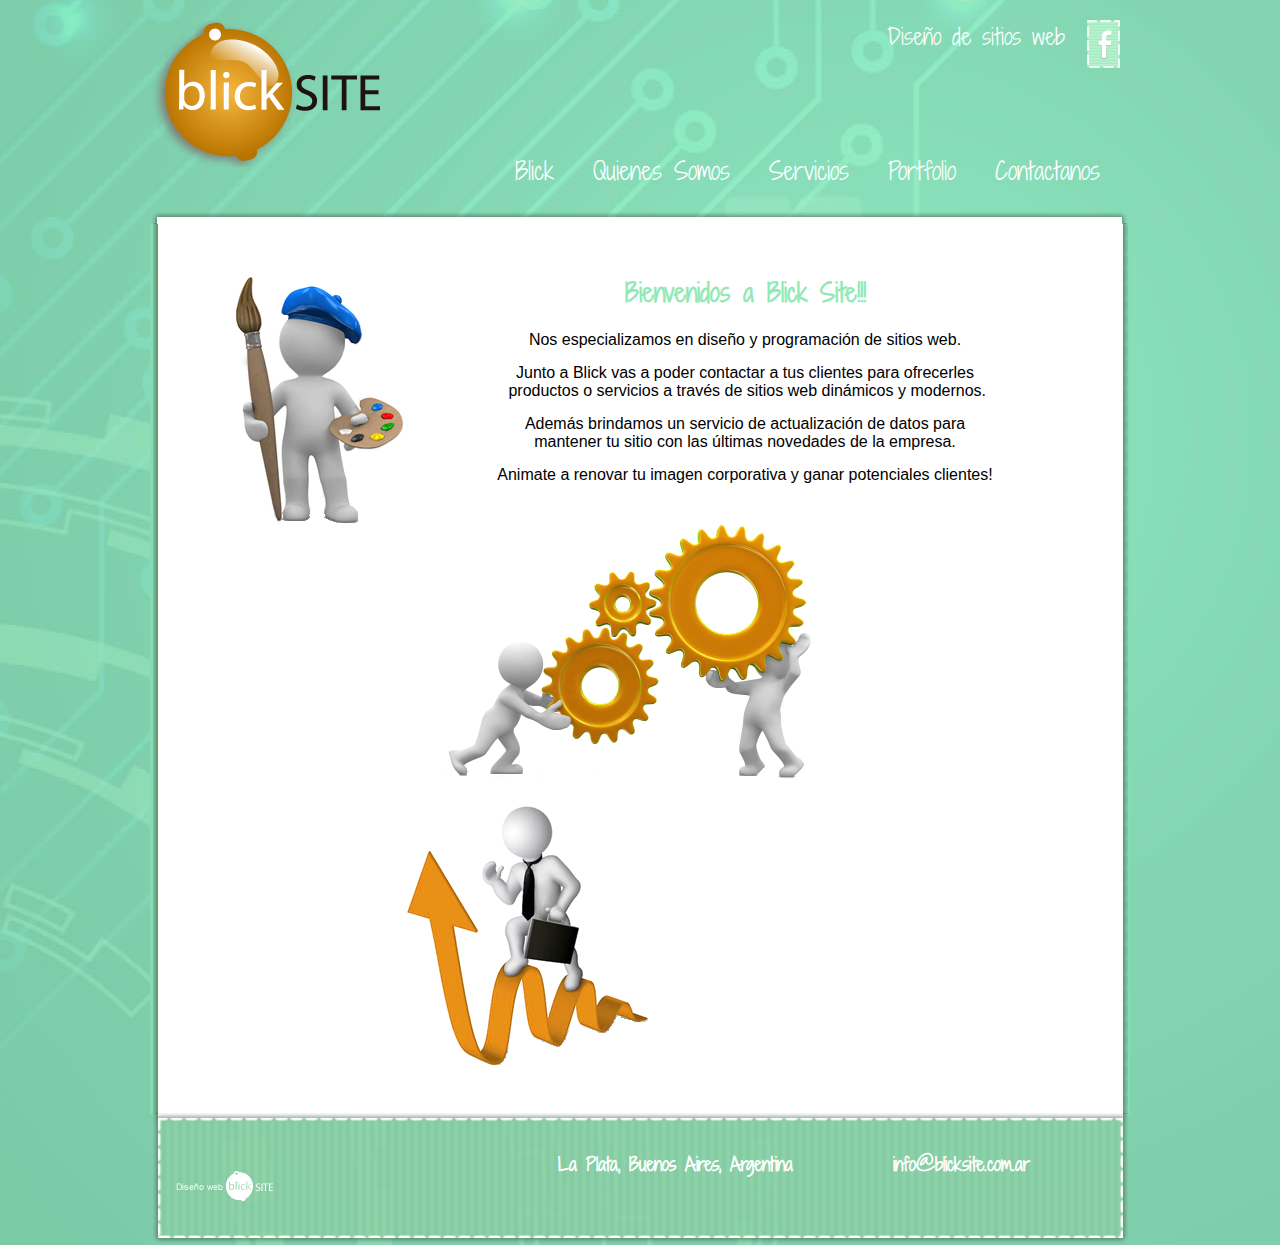
<file: index.html>
﻿<!doctype html>
<html>
<head>
<script>
  (function(i,s,o,g,r,a,m){i['GoogleAnalyticsObject']=r;i[r]=i[r]||function(){
  (i[r].q=i[r].q||[]).push(arguments)},i[r].l=1*new Date();a=s.createElement(o),
  m=s.getElementsByTagName(o)[0];a.async=1;a.src=g;m.parentNode.insertBefore(a,m)
  })(window,document,'script','//www.google-analytics.com/analytics.js','ga');

  ga('create', 'UA-49873560-2', 'blicksite.com.ar');
  ga('send', 'pageview');

</script>
<meta charset="utf-8">
<title>Home - Diseño de sitios web - La Plata, Buenos Aires, Argentina</title>
<meta name="keywords" content="diseño, web, maquetación, programación, desarrollo, blick, site, La Plata, Buenos Aires, páginas, sitios, diseñadores, programadores, rediseño, dinámico">
<meta name="description" content="Nos especializamos en Dise&ntilde;o y Programaci&oacute;n de sitios web.
Nuestros sitios se identifican por ser din&aacute;micos y personalizados, ya que se actualizan permanentemente y se adaptan a las necesidades del cliente.">
<link href='http://fonts.googleapis.com/css?family=Shadows+Into+Light+Two' rel='stylesheet' type='text/css'>
<link rel="shortcut icon" href="imagenes/favicon.ico" type="image/x-icon"/>
<link href="css/estilos.css" rel="stylesheet" type="text/css">
</head>
<body>
	<div class="contenedora">
    	<div class="encabezado"> <a href="index.html"><img src="imagenes/logo.png" alt="blick site" class="logo"></a>
      		 <a href="https://www.facebook.com/pages/Blick-Site/232041186948371?fref=ts" target="_blank">
            	<img src="imagenes/facebook.png" alt="facebook Blick Site" class="facebook">
            </a>
			<div class="slogan">
			  <p>Dise&ntilde;o de sitios web<p>
		  </div>
		  <div class="menu">
       			<ul>
            		<li><a href="index.html">Blick</a></li>
                	<li><a href="quienes somos.html">Quienes Somos</a></li>
                	<li><a href="servicios.html">Servicios</a></li>
                    <li><a href="portfolio.html">Portfolio</a></li>
                	<li><a href="contacto.html">Contactanos</a></li>
   				</ul>
		  </div>
			<div class="bloqueo"></div>
  	  	</div>
      	<div class="contenido">
       		<img src="imagenes/linea_contenido.png" class="linea_contenido">
          <img src="imagenes/pintor.png" alt="diseño web" class="pintor">
<div class="parrafo">
  	  <h1>Bienvenidos a Blick Site!!!</h1>
              	<p>Nos especializamos en dise&ntilde;o y programaci&oacute;n de sitios web. </p>              	  
      <p>Junto a Blick vas a poder  contactar a tus clientes para ofrecerles  productos o servicios a trav&eacute;s de sitios web  din&aacute;micos y modernos.</p>
	  <p>Adem&aacute;s brindamos un servicio de actualizaci&oacute;n de datos para mantener tu sitio con las &uacute;ltimas novedades  de la  empresa.</p>
           	    <p>Animate a  renovar tu imagen corporativa y ganar potenciales clientes!</p>
		  </div>
          <img src="imagenes/ruedas.png" alt="diseño y programación" class="ruedas">
          <img src="imagenes/flecha.png" alt="diseño web" class="flecha">
          <div class="bloqueo"></div>
  	  </div>
  		<div class="pie">
        	<img src="imagenes/blick.png" alt="diseño web" class="blick">
            <ul>
       		  <li><a href="mailto:info@blicksite.com.ar">info@blicksite.com.ar</a></li>
       	 	  <li>La Plata, Buenos Aires, Argentina</li>
        	</ul>
       	  <div class="bloqueo"></div>
   	  </div>
	</div>
</body>
</html>
</file>
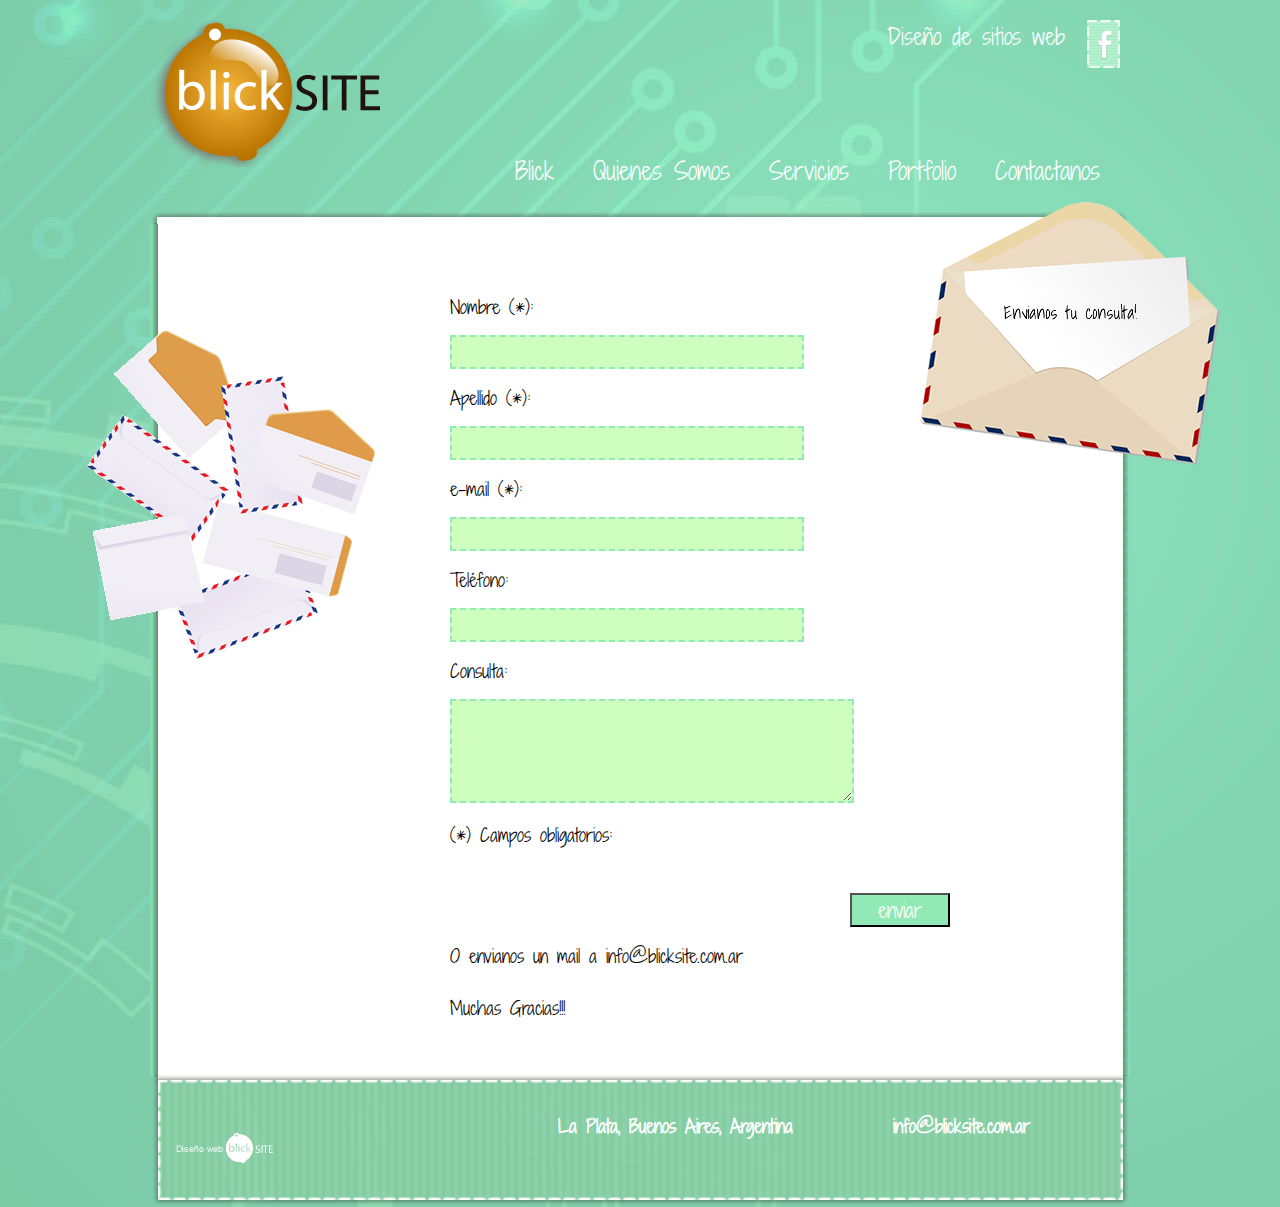
<file: contacto.html>
﻿<!doctype html>
<html>
<head>
<script>
  (function(i,s,o,g,r,a,m){i['GoogleAnalyticsObject']=r;i[r]=i[r]||function(){
  (i[r].q=i[r].q||[]).push(arguments)},i[r].l=1*new Date();a=s.createElement(o),
  m=s.getElementsByTagName(o)[0];a.async=1;a.src=g;m.parentNode.insertBefore(a,m)
  })(window,document,'script','//www.google-analytics.com/analytics.js','ga');

  ga('create', 'UA-49873560-2', 'blicksite.com.ar');
  ga('send', 'pageview');

</script>
<meta charset="utf-8">
<title>Contacto- Diseño de sitios web - La Plata, Buenos Aires, Argentina</title>
<meta name="keywords" content="diseño, web, maquetación, programación, desarrollo, blick, site, La Plata, Buenos Aires, páginas, sitios, diseñadores, programadores, rediseño, dinámico">
<meta name="description" content="Nos especializamos en Dise&ntilde;o y Programaci&oacute;n de sitios web.
Nuestros sitios se identifican por ser din&aacute;micos y personalizados, ya que se actualizan permanentemente y se adaptan a las necesidades del cliente.">
<link href='http://fonts.googleapis.com/css?family=Shadows+Into+Light+Two' rel='stylesheet' type='text/css'>
<link rel="shortcut icon" href="imagenes/favicon.ico" type="image/x-icon"/>
<link href="css/estilos.css" rel="stylesheet" type="text/css">
</head>
<body>
	<div class="contenedora">
    	<div class="encabezado"> 
       		<a href="index.html">
            	<img src="imagenes/logo.png" alt="blick site" class="logo">
            </a>
			<a href="https://www.facebook.com/pages/Blick-Site/232041186948371?fref=ts" target="_blank">
            	<img src="imagenes/facebook.png" alt="facebook Blick Site" class="facebook">
            </a>
			<div class="slogan">
				<p>Dise&ntilde;o de sitios web<p>
  	  	  	</div>
	  	  	<div class="menu">
       			<ul>
            		<li><a href="index.html">Blick</a></li>
                	<li><a href="quienes somos.html">Quienes Somos</a></li>
                	<li><a href="servicios.html">Servicios</a></li>
                    <li><a href="portfolio.html">Portfolio</a></li>
                	<li><a href="contacto.html">Contactanos</a></li>
   				</ul>
  			</div>
			<div class="bloqueo"></div>
		</div>
    	<div class="contenido">
        	<img src="imagenes/linea_contenido.png" class="linea_contenido">
       	  	<img src="imagenes/sobre1.png" alt="sobre" class="sobre_abierto">
       	  	<img src="imagenes/sobres.png" alt="sobres" class="sobres">
			<div class="formulario">
	  			<form name="form1" method="post" action="sendMail.php">
	           		<p>Nombre (*):</p>
	        		<input name="nombre" type="text" class="campo_de_texto" required>
	          		<p>Apellido (*):</p>
	        		<input name="apellido" type="text" class="campo_de_texto" required>
	         		<p>e-mail (*):</p>
	        		<input name="email" type="text" class="campo_de_texto" required>
	          		<p>Tel&eacute;fono:</p>
	        		<input name="tel" type="text" class="campo_de_texto">
	          		<p>Consulta:</p>
	                <textarea name="consulta" class="area_de_texto"></textarea>
	                <br>
	                <p>(*) Campos obligatorios:</p>
	                <input type="submit" class="enviar" value="enviar">
	                <p>O envianos un mail a info@blicksite.com.ar</p>
	                <p>Muchas Gracias!!!</p>
	  			</form>
			</div>
        	<div class="bloqueo"></div>
		</div>
  		<div class="pie">
    		<img src="imagenes/blick.png" alt="diseño web" class="blick">
        	<ul>
        		<li><a href="mailto:info@blicksite.com.ar">info@blicksite.com.ar</a></li>
            	<li>La Plata, Buenos Aires, Argentina</li>
			</ul>
        	<div class="bloqueo"></div>
		</div>
	</div>
</body>
</html>
</file>
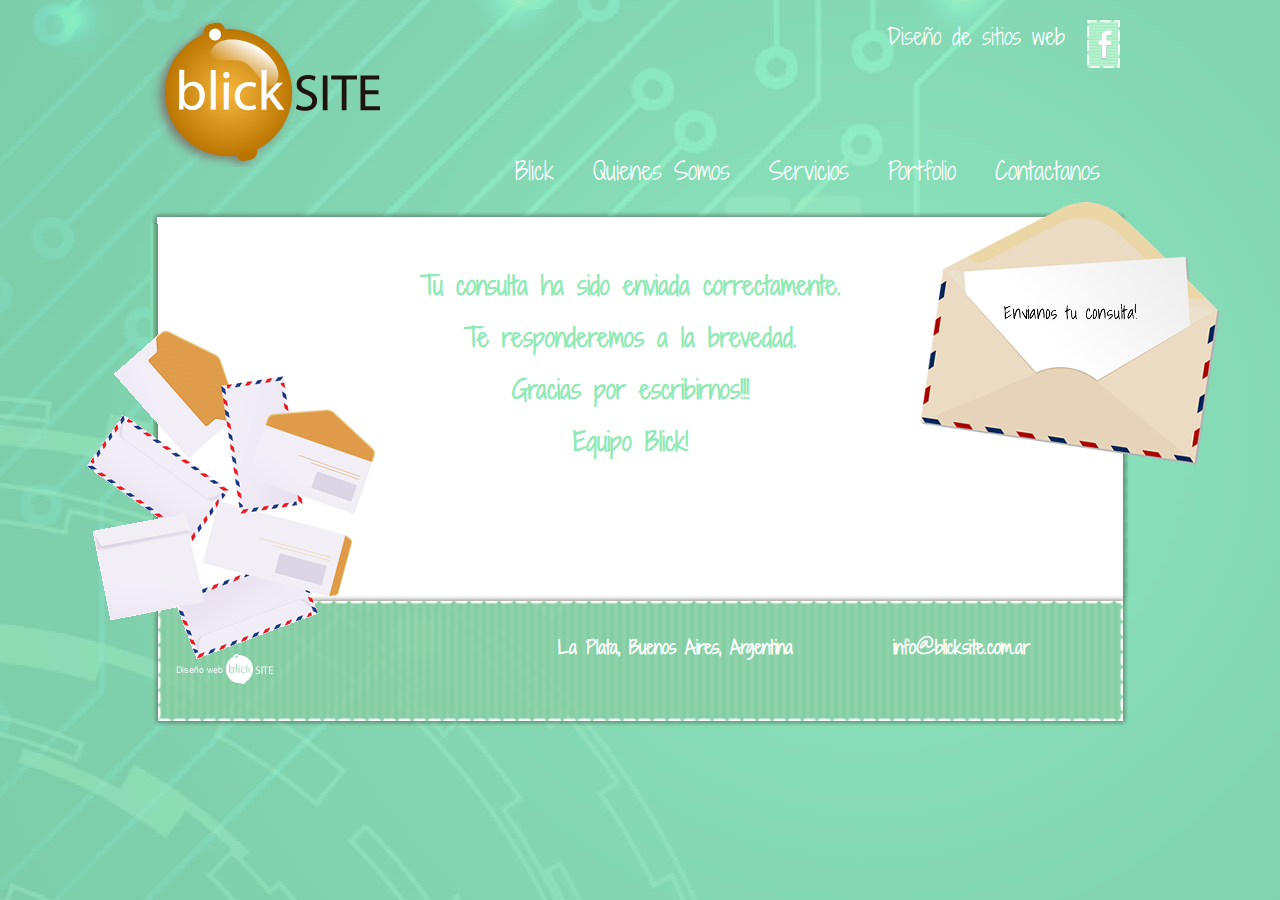
<file: enviado.html>
﻿<!doctype html>
<html>
<head>
<meta charset="utf-8">
<title>Enviado - Diseño de sitios web - La Plata, Buenos Aires, Argentina</title>
<meta name="keywords" content="diseño, web, maquetación, programación, desarrollo, blick, site, La Plata, Buenos Aires, páginas, sitios, diseñadores, programadores, rediseño, dinámico">
<meta name="description" content="Nos especializamos en Dise&ntilde;o y Programaci&oacute;n de sitios web.
Nuestros sitios se identifican por ser din&aacute;micos y personalizados, ya que se actualizan permanentemente y se adaptan a las necesidades del cliente.">
<link href='http://fonts.googleapis.com/css?family=Shadows+Into+Light+Two' rel='stylesheet' type='text/css'>
<link rel="shortcut icon" href="imagenes/favicon.ico" type="image/x-icon"/>
<link href="css/estilos.css" rel="stylesheet" type="text/css">
</head>
<body>
	<div class="contenedora">
    	<div class="encabezado"> 
       	  	<a href="index.html">
            	<img src="imagenes/logo.png" alt="logo" class="logo">
            </a>
      		 <a href="https://www.facebook.com/pages/Blick-Site/232041186948371?fref=ts" target="_blank">
            	<img src="imagenes/facebook.png" alt="facebook Blick Site" class="facebook">
            </a>
			<div class="slogan">
				<p>Diseño de sitios web<p>
	  	  	</div>
	  	  	<div class="menu">
       			<ul>
            		<li><a href="index.html">Blick</a></li>
                	<li><a href="quienes somos.html">Quienes Somos</a></li>
                	<li><a href="servicios.html">Servicios</a></li>
                    <li><a href="portfolio.html">Portfolio</a></li>
                	<li><a href="contacto.html">Contactanos</a></li>
   				</ul>
  			</div>
			<div class="bloqueo"></div>
		</div>
    	<div class="contenido">
        	<img src="imagenes/linea_contenido.png" class="linea_contenido">
       	  	<img src="imagenes/sobre1.png" alt="diseño web" class="sobre_abierto">
       	  	<img src="imagenes/sobres.png" alt="diseño web" class="sobres">
			<div class="enviado">
            <h1>Tu consulta ha sido enviada correctamente.</h1>
            <h1>Te responderemos a la brevedad.</h1>
			<h1>Gracias por escribirnos!!!</h1>
	 		<h1>Equipo Blick!</h1>
		 	</div>
            <div class="bloqueo"></div>
      </div>
  		<div class="pie">
        	<img src="imagenes/blick.png" alt="diseño web" class="blick">
            <ul>
            	<li><a href="mailto:info@blicksite.com.ar">info@blicksite.com.ar</a></li>
                <li>La Plata, Buenos Aires, Argentina</li>
            </ul>
            <div class="bloqueo"></div>
       	</div>
	</div>
</body>
</html>
</file>
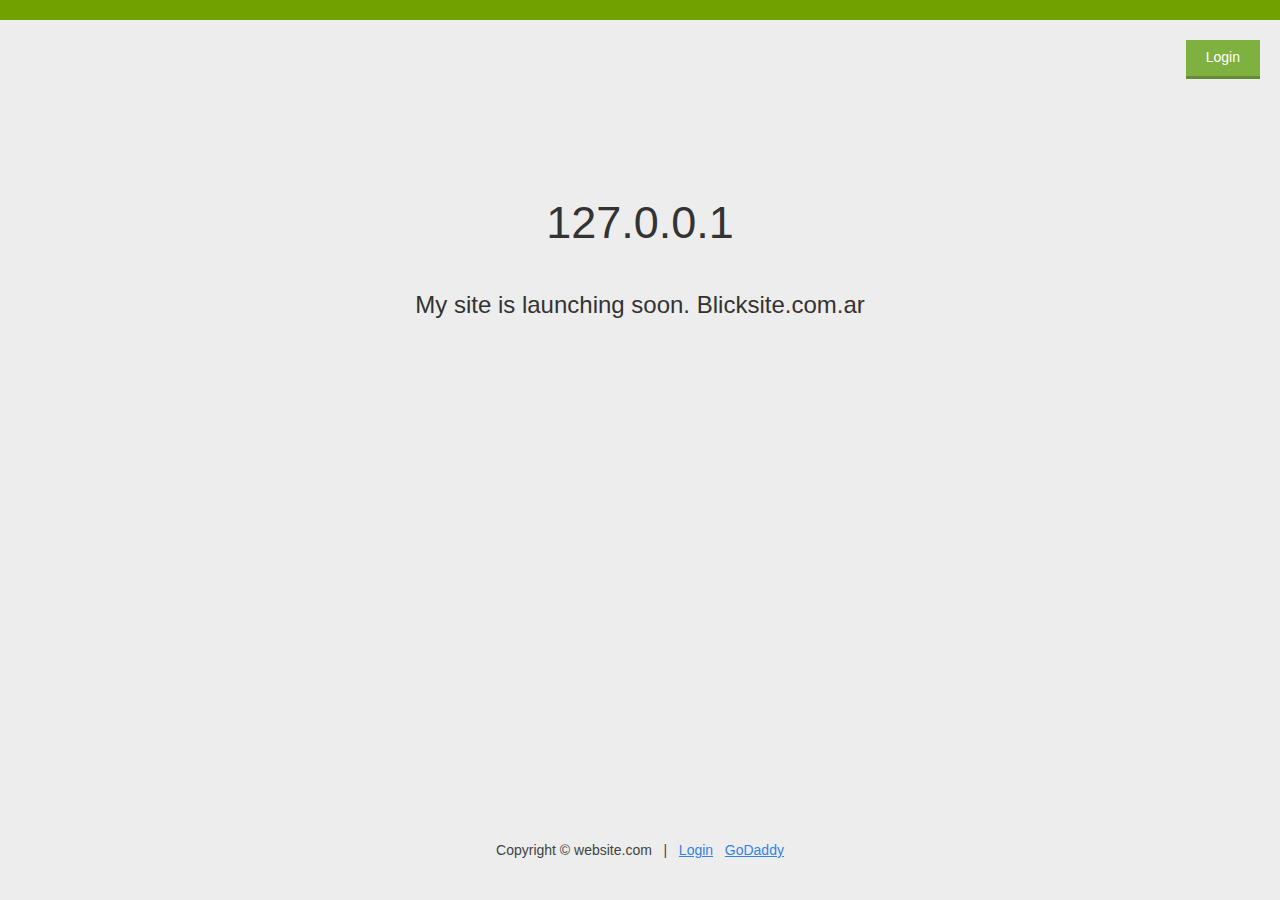
<file: home.html>
<!DOCTYPE html>
<html lang="en">
<head>
  <meta charset="utf-8" />

  <meta http-equiv="X-UA-Compatible" content="IE=edge,chrome=1" />

  <title>Welcome</title>
  <style type='text/css'>
    html,body {
      height: 100%;
    }

    * {
        -moz-box-sizing: border-box;
    }

    body {
      background-color: #ededed;
      color: #424242;
      margin: 0;
      font-family:"Helvetica Neue",Helvetica,Arial,sans-serif;
      font-size:14px;
      line-height:1.428571429;
    }

    h1,h2,h3,h4,h5,h6,.h1,.h2,.h3,.h4,.h5,.h6{font-family:"HelveticaNeue-Light","Helvetica Neue Light","Helvetica Neue",Helvetica,Arial,"Lucida Grande",sans-serif;font-weight:normal;line-height:1.1;color:#333}h1 small,h2 small,h3 small,h4 small,h5 small,h6 small,.h1 small,.h2 small,.h3 small,.h4 small,.h5 small,.h6 small{font-weight:normal;line-height:1}
    h1,.h1{font-size:45px;line-height:48px}
    h2,.h2{font-size:36px;line-height:42px}
    h3,.h3{font-size:28px;line-height:36px}
    h4,.h4{font-size:24px;line-height:25px}
    h5,.h5{font-size:20px;line-height:24px}
    h6,.h6{font-size:18px;line-height:24px}

    a{color:#3282e6;}
    a:hover,a:focus{color:#165db5;text-decoration:underline}

    .text-center{text-align:center}

    .wrap {
      min-height: 100%;
      .display: table;
      .height: 100%;
    }

    .top-bar {
      height: 20px;
      background: #71a100;
      background: url([data-uri]);
      background: -moz-linear-gradient(top,  #71a100 0%, #6fa100 100%);
      background: -webkit-gradient(linear, left top, left bottom, color-stop(0%,#71a100), color-stop(100%,#6fa100));
      background: -webkit-linear-gradient(top,  #71a100 0%,#6fa100 100%);
      background: -o-linear-gradient(top,  #71a100 0%,#6fa100 100%);
      background: -ms-linear-gradient(top,  #71a100 0%,#6fa100 100%);
      background: linear-gradient(to bottom,  #71a100 0%,#6fa100 100%);
      filter: progid:DXImageTransform.Microsoft.gradient( startColorstr='#71a100', endColorstr='#6fa100',GradientType=0 );
    }

    :root .top-bar {
      filter: none \0/IE9;
    }

    .welcome-container {
      width: 500px;
      margin: 0 auto;
      overflow: auto;
      padding-bottom: 60px;
    }

    .coming-soon-wrap {
      margin-top: 90px;
    }

    .frowny-face {
      text-align: center;
      font-size: 130px;
      color: #919191;
      line-height: 1.1;
      margin-top: 90px;
      margin-bottom: 70px;
    }

    .welcome-container h1 {
      margin-bottom: 1em;
    }

    .btn-primary {
        background-color: #7FB141;
        border-color: #648C33;
        color: #FFFFFF;
    }

    input, button, select, textarea {
        font-family: inherit;
        font-size: inherit;
        line-height: inherit;
    }
    button, html input[type="button"], input[type="reset"], input[type="submit"] {
        cursor: pointer;
    }
    button, select {
        text-transform: none;
    }
    button, input {
        line-height: normal;
    }
    button, input, select, textarea {
        font-family: inherit;
        font-size: 100%;
        margin: 0;
    }

    .btn {
        -moz-border-bottom-colors: none;
        -moz-border-left-colors: none;
        -moz-border-right-colors: none;
        -moz-border-top-colors: none;
        border-color: transparent;
        border-image: none;
        border-radius: 0 0 0 0;
        border-style: solid;
        border-width: 0 0 3px;
        cursor: pointer;
        display: inline-block;
        font-size: 14px;
        font-weight: 300;
        line-height: 1.42857;
        margin-bottom: 0;
        padding: 8px 20px;
        text-align: center;
        vertical-align: middle;
        white-space: nowrap;
        text-decoration: none;
    }

    .btn-primary {
        background-color: #7FB141;
        border-color: #648C33;
        color: #FFFFFF;
    }


    .btn-primary:hover,
    .btn-primary:focus,
    .btn-primary:active,
    .btn-primary.active {
        background-color: #729E3A;
        border-color: #496626;
        color: #fff;
    }

    .btn:hover,
    .btn:focus {
        text-decoration: none;
    }

    .login-container {
      text-align: right;
      margin: 20px;
    }

    .footer {
      position: relative;
      margin-top: -60px; /* negative value of footer height */
      height: 60px;
      clear:both;
      text-align: center;
      font-size: 14px;
    }
  </style>
</head>

<body>
  <div class="wrap">
    <div class="top-bar"></div>

    <div class="login-container">
      <a href="#" onclick='redirectToLogin();' class="btn btn-primary">Login</a>
    </div>

    <div class="welcome-container text-center coming-soon-wrap">

      <h1>
        <span id='hostname'></span>
      </h1>
      <h4>
        My site is launching soon. Blicksite.com.ar
      </h4>
    </div>
  </div>

  <div class="footer">
    Copyright &copy; website.com&nbsp;&nbsp; | &nbsp;&nbsp;<a href="#" onclick='redirectToLogin();'>Login</a>&nbsp;&nbsp; <a href="http://www.godaddy.com">GoDaddy</a>
  </div>

  <script type='text/javascript'>
    document.getElementById( 'hostname' ).innerText = window.location.hostname;

    redirectToLogin = function() {
      window.location.href = "https://" + window.location.hostname + ":2083";
    }

  </script>


</body>
</html>
</file>
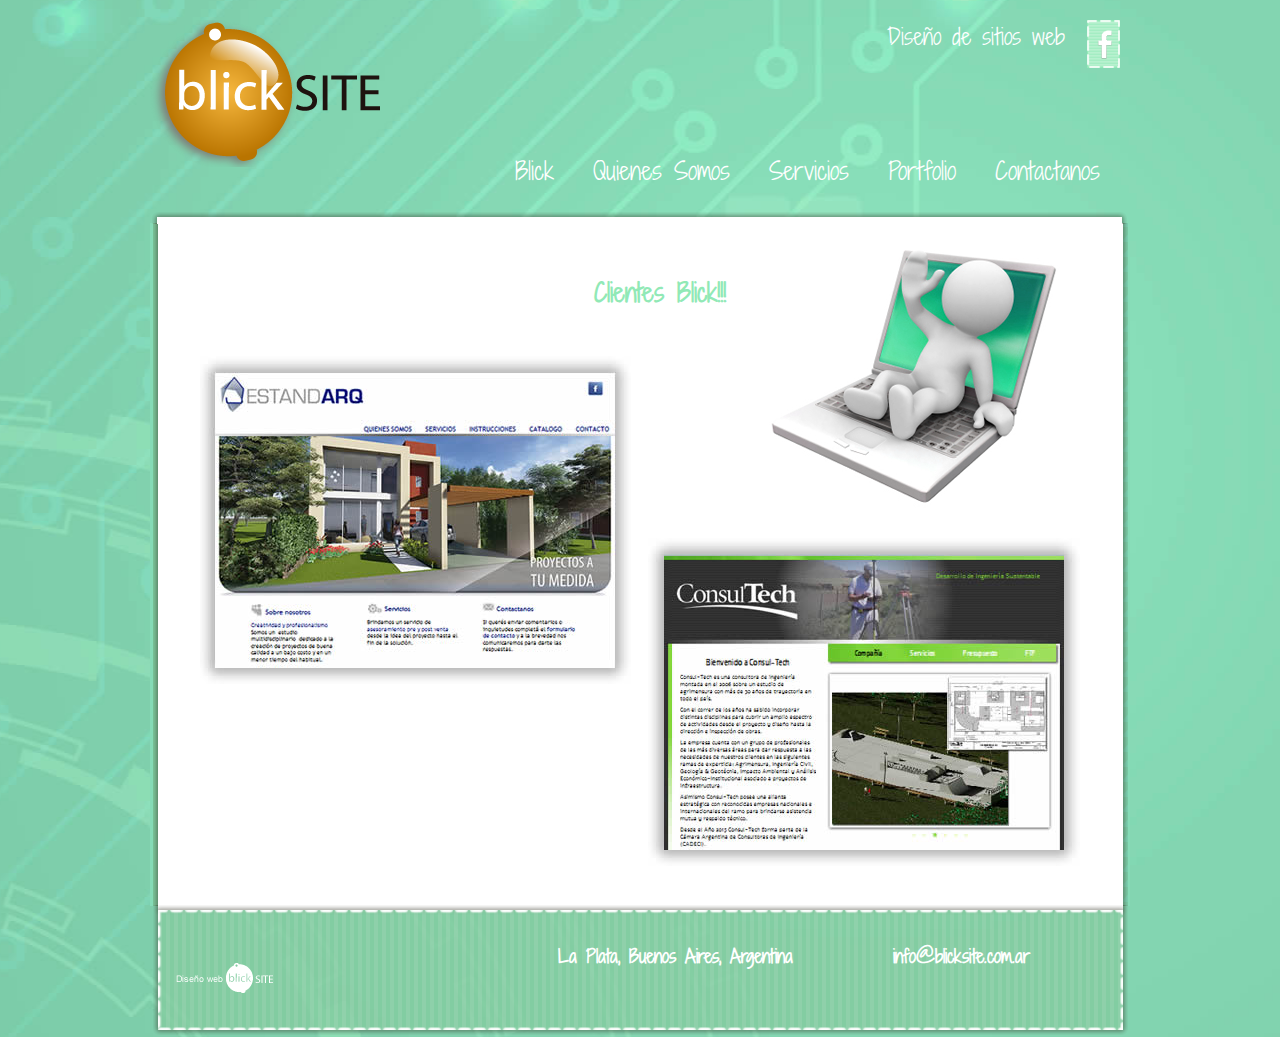
<file: portfolio.html>
﻿<!doctype html>
<html>
<head>
<script>
  (function(i,s,o,g,r,a,m){i['GoogleAnalyticsObject']=r;i[r]=i[r]||function(){
  (i[r].q=i[r].q||[]).push(arguments)},i[r].l=1*new Date();a=s.createElement(o),
  m=s.getElementsByTagName(o)[0];a.async=1;a.src=g;m.parentNode.insertBefore(a,m)
  })(window,document,'script','//www.google-analytics.com/analytics.js','ga');

  ga('create', 'UA-49873560-2', 'blicksite.com.ar');
  ga('send', 'pageview');

</script>
<meta charset="utf-8">
<title>Portfolio - Blick Site - Diseño de sitios web - La Plata, Buenos Aires, Argentina</title>
<meta name="keywords" content="diseño, web, maquetación, programación, desarrollo, blick, site, La Plata, Buenos Aires, páginas, sitios, diseñadores, programadores, rediseño, dinámico">
<meta name="description" content="Nos especializamos en Dise&ntilde;o y Programaci&oacute;n de sitios web.
Nuestros sitios se identifican por ser din&aacute;micos y personalizados, ya que se actualizan permanentemente y se adaptan a las necesidades del cliente.">
<link href='http://fonts.googleapis.com/css?family=Shadows+Into+Light+Two' rel='stylesheet' type='text/css'>
<link rel="shortcut icon" href="imagenes/favicon.ico" type="image/x-icon"/>
<link href="css/estilos.css" rel="stylesheet" type="text/css">
</head>
<body>
	<div class="contenedora">
		<div class="encabezado"> <a href="index.html"><img src="imagenes/logo.png" alt="blick site" class="logo"></a>
      		<a href="https://www.facebook.com/pages/Blick-Site/232041186948371?fref=ts" target="_blank">
            	<img src="imagenes/facebook.png" alt="facebook Blick Site" class="facebook">
            </a>
			<div class="slogan">
				<p>Dise&ntilde;o de sitios web<p>
		  	</div>
			<div class="menu">
        		<ul>
            		<li><a href="index.html">Blick</a></li>
                	<li><a href="quienes somos.html">Quienes Somos</a></li>
                	<li><a href="servicios.html">Servicios</a></li>
                    <li><a href="portfolio.html">Portfolio</a></li>
                	<li><a href="contacto.html">Contactanos</a></li>
   				</ul>
			</div>
			<div class="bloqueo"></div>
  	  	</div>
      	<div class="contenido">
       		<img src="imagenes/linea_contenido.png" class="linea_contenido">
            <div class="portfoliotexto">
            	<h1>Clientes Blick!!!</h1>
            </div>
			<div class="portfolio">
       			<a class="estandarq" href="http://www.estandarq.com.ar" target="_blank"></a>
                <img src="imagenes/compu.png" alt="diseño web" class="computadora"> 
                <a class="consultech" href="http://www.consul-tech.com.ar" target="_blank"></a>
      		</div>
   		    <div class="bloqueo"></div>
		</div>
  		<div class="pie">
        	<img src="imagenes/blick.png" alt="diseño web" class="blick">
        	<ul>
       			<li><a href="mailto:info@blicksite.com.ar">info@blicksite.com.ar</a></li>
       	 	  	<li>La Plata, Buenos Aires, Argentina</li>
       	  	</ul>
       		<div class="bloqueo"></div>
		</div>
	</div>
</body>
</html>
</file>
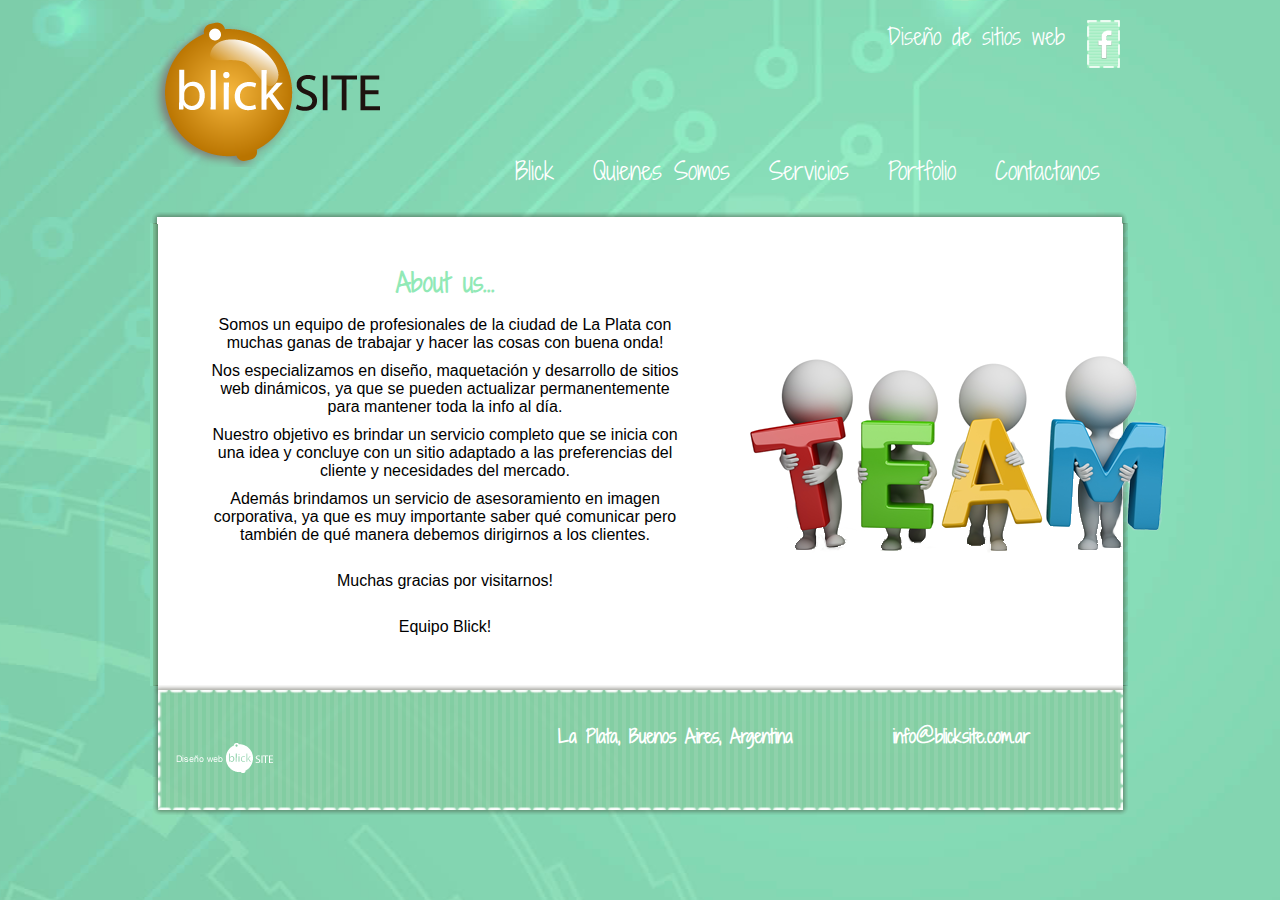
<file: quienes somos.html>
﻿<!doctype html>
<html>
<head>
<script>
  (function(i,s,o,g,r,a,m){i['GoogleAnalyticsObject']=r;i[r]=i[r]||function(){
  (i[r].q=i[r].q||[]).push(arguments)},i[r].l=1*new Date();a=s.createElement(o),
  m=s.getElementsByTagName(o)[0];a.async=1;a.src=g;m.parentNode.insertBefore(a,m)
  })(window,document,'script','//www.google-analytics.com/analytics.js','ga');

  ga('create', 'UA-49873560-2', 'blicksite.com.ar');
  ga('send', 'pageview');

</script>
<meta charset="utf-8">
<title>Quienes Somos - Blick Site - Diseño de sitios web - La Plata, Buenos Aires, Argentina</title>
<meta name="keywords" content="diseño, web, maquetación, programación, desarrollo, blick, site, La Plata, Buenos Aires, páginas, sitios, diseñadores, programadores, rediseño, dinámico">
<meta name="description" content="Nos especializamos en Dise&ntilde;o y Programaci&oacute;n de sitios web.
Nuestros sitios se identifican por ser din&aacute;micos y personalizados, ya que se actualizan permanentemente y se adaptan a las necesidades del cliente.">
<link href='http://fonts.googleapis.com/css?family=Shadows+Into+Light+Two' rel='stylesheet' type='text/css'>
<link rel="shortcut icon" href="imagenes/favicon.ico" type="image/x-icon"/>
<link href="css/estilos.css" rel="stylesheet" type="text/css">
</head>
<body>
	<div class="contenedora">
		<div class="encabezado"> <a href="index.html"><img src="imagenes/logo.png" alt="blick site" class="logo"></a>
      		<a href="https://www.facebook.com/pages/Blick-Site/232041186948371?fref=ts" target="_blank">
            	<img src="imagenes/facebook.png" alt="facebook Blick Site" class="facebook">
            </a>
			<div class="slogan">
				<p>Dise&ntilde;o de sitios web<p>
		  	</div>
			<div class="menu">
        		<ul>
            		<li><a href="index.html">Blick</a></li>
                	<li><a href="quienes somos.html">Quienes Somos</a></li>
                	<li><a href="servicios.html">Servicios</a></li>
                    <li><a href="portfolio.html">Portfolio</a></li>
                	<li><a href="contacto.html">Contactanos</a></li>
   				</ul>
			</div>
			<div class="bloqueo"></div>
  	  	</div>
      	<div class="contenido">
       		<img src="imagenes/linea_contenido.png" class="linea_contenido">
            <div class="aboutus">
          		<h1>About us...</h1>
          		<p>Somos un equipo de profesionales de la ciudad de La Plata con muchas ganas de trabajar y hacer las cosas con buena onda!</p>
          		<p>Nos especializamos en dise&ntilde;o, maquetaci&oacute;n y desarrollo de sitios web din&aacute;micos, ya que se pueden actualizar permanentemente para mantener toda la info al d&iacute;a.</p>
       		  <p>Nuestro objetivo es brindar un servicio completo que se inicia con una idea y concluye con un sitio adaptado a las preferencias del cliente y necesidades del mercado.</p> 
          		<p>Adem&aacute;s brindamos un servicio de asesoramiento en imagen corporativa, ya que es muy importante saber qu&eacute; comunicar pero tambi&eacute;n de qu&eacute; manera debemos dirigirnos a los clientes.</p><br>

       		  <p>Muchas gracias por visitarnos!</p><br>

       		  <p>Equipo Blick! </p>
			</div>
            <img src="imagenes/team.png" alt="diseño web" class="team">
       	  	<div class="bloqueo"></div>
		</div>
  		<div class="pie">
        	<img src="imagenes/blick.png" alt="diseño web" class="blick">
        	<ul>
       			<li><a href="mailto:info@blicksite.com.ar">info@blicksite.com.ar</a></li>
       	 	  	<li>La Plata, Buenos Aires, Argentina</li>
       	  	</ul>
       		<div class="bloqueo"></div>
		</div>
	</div>
</body>
</html>
</file>
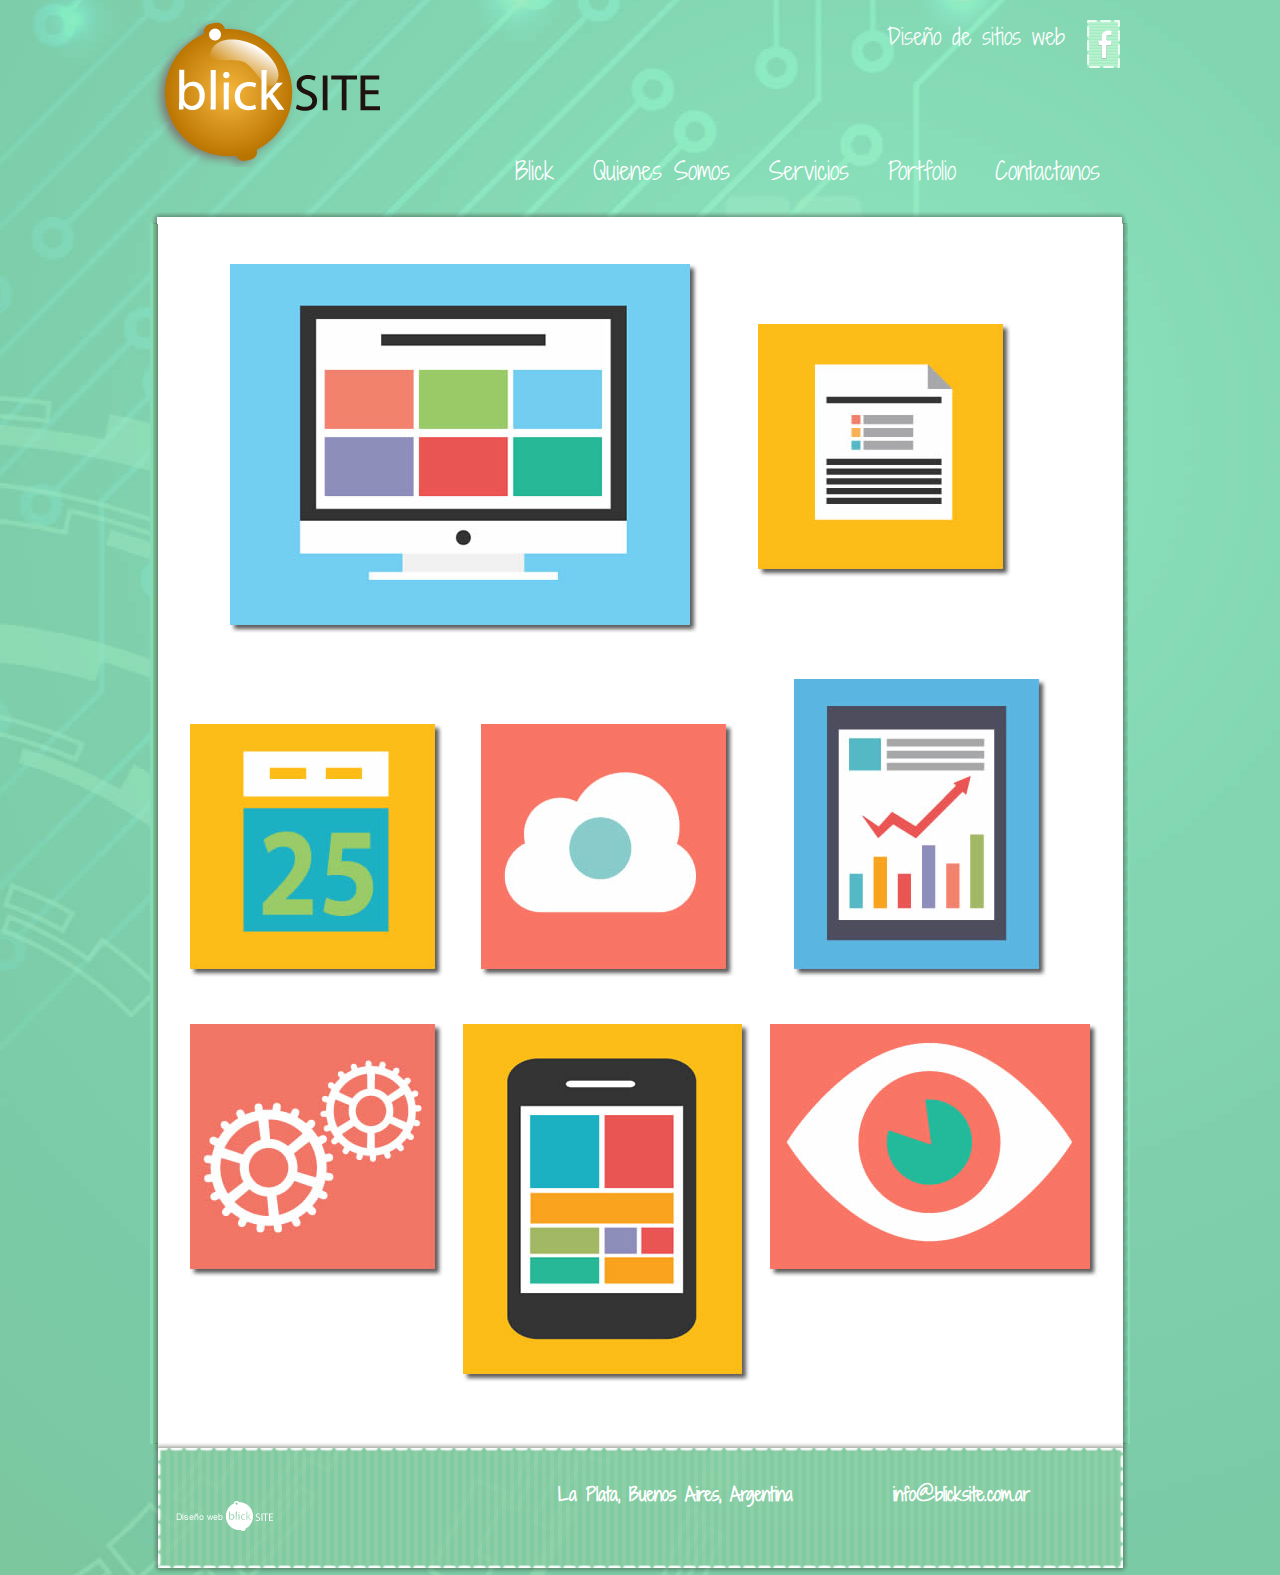
<file: servicios.html>
﻿<!doctype html>
<html>
<head>
<script>
  (function(i,s,o,g,r,a,m){i['GoogleAnalyticsObject']=r;i[r]=i[r]||function(){
  (i[r].q=i[r].q||[]).push(arguments)},i[r].l=1*new Date();a=s.createElement(o),
  m=s.getElementsByTagName(o)[0];a.async=1;a.src=g;m.parentNode.insertBefore(a,m)
  })(window,document,'script','//www.google-analytics.com/analytics.js','ga');

  ga('create', 'UA-49873560-2', 'blicksite.com.ar');
  ga('send', 'pageview');

</script>
<meta charset="utf-8">
<title>Servicios - Diseño de sitios web - La Plata, Buenos Aires, Argentina</title>
<meta name="keywords" content="diseño, web, maquetación, programación, desarrollo, blick, site, La Plata, Buenos Aires, páginas, sitios, diseñadores, programadores, rediseño, dinámico">
<meta name="description" content="Nos especializamos en Dise&ntilde;o y Programaci&oacute;n de sitios web.
Nuestros sitios se identifican por ser din&aacute;micos y personalizados, ya que se actualizan permanentemente y se adaptan a las necesidades del cliente.">
<link href='http://fonts.googleapis.com/css?family=Shadows+Into+Light+Two' rel='stylesheet' type='text/css'>
<link rel="shortcut icon" href="imagenes/favicon.ico" type="image/x-icon"/>
<link href="css/estilos.css" rel="stylesheet" type="text/css">
</head>
<body>
	<div class="contenedora">
    	<div class="encabezado"> <a href="index.html"><img src="imagenes/logo.png" alt="blick site" class="logo"></a>
            <a href="https://www.facebook.com/pages/Blick-Site/232041186948371?fref=ts" target="_blank">
            	<img src="imagenes/facebook.png" alt="facebook Blick Site" class="facebook">
            </a>
			<div class="slogan">
			  <p>Dise&ntilde;o de sitios web<p>
		  </div>
		  <div class="menu">
       			<ul>
            		<li><a href="index.html">Blick</a></li>
                	<li><a href="quienes somos.html">Quienes Somos</a></li>
                	<li><a href="servicios.html">Servicios</a></li>
                    <li><a href="portfolio.html">Portfolio</a></li>
                	<li><a href="contacto.html">Contactanos</a></li>
   				</ul>
  			</div>
			<div class="bloqueo"></div>
  	  	</div>
      	<div class="contenido">
        		<img src="imagenes/linea_contenido.png" class="linea_contenido">
          		<div class="servicios">
          		<a class="websites"></a>
               	<a class="dominios"></a>
           	</div>
          	<div class="servicios2">
             	<a class="analitycs"></a>
                <a class="hosting"></a>
                <a class="posicionamiento"></a>
            </div>
          	<div class="servicios2">
                <a class="mantenimiento"></a>
                <a class="tecnologia"></a>
                <a class="rrpp"></a>
          </div>
		  <div class="bloqueo"></div>
  	  </div>
  		<div class="pie">
        	<img src="imagenes/blick.png" alt="diseño web" class="blick">
        	<ul>
       		  <li><a href="mailto:info@blicksite.com.ar">info@blicksite.com.ar</a></li>
       	 	  <li>La Plata, Buenos Aires, Argentina</li>
       	  </ul>
       	  <div class="bloqueo"></div>
       	</div>
	</div>
</body>
</html>
</file>
<file: css/estilos.css>
@charset "utf-8";
/* CSS Document */

* {
	margin: 0px;
	padding: 0px;
}

body {
	background-color: #91E9B6;
	background-image: url(../imagenes/fondo.jpg);
	background-repeat: no-repeat;
	background-attachment: fixed;
	background-position: center center;
}

.contenedora {
	width: 980px;
	margin-right: auto;
	margin-left: auto;
}

.encabezado {
	width: 980px;
	margin-top: 20px;
	margin-bottom: 20px;
}

.logo {
	float: left;
	border-top-style: none;
	border-right-style: none;
	border-bottom-style: none;
	border-left-style: none;
}

.facebook {
	float: right;
	margin-right: 10px;
	border-top-style: none;
	border-right-style: none;
	border-bottom-style: none;
	border-left-style: none;
}

.slogan {
	width: 180px;
	float: right;
	margin-right: 20px;
	border-top-style: none;
	border-right-style: none;
	border-bottom-style: none;
	border-left-style: none;
}

p {
	font-family: "Trebuchet MS", Arial, Helvetica, sans-serif;
	font-size: 15px;
	padding-bottom: 10px;
	color: #000;
}

.slogan p {
	font-family: "shadows Into Light Two";
	font-size: 22px;
	color: #FFF;
}

.menu {
	width: 650px;
	float: right;
	background-repeat: no-repeat;
	margin-top: 80px;
	padding-bottom: 15px;
}

.menu ul li {
	font-family: 'Shadows Into Light Two', "cursive;";
	font-size: 24px;
	list-style-type: none;
	display: inline;
	color: #FFF;
	margin-left: 35px;
	
}
.menu ul li a {
	color: #FFF;
	text-decoration: none;
	-webkit-transition: 0.5s;
    -moz-transition: 0.5s;
    -o-transition: 0.5s;
    -ms-transition: 0.5s;
    transition: 0.5s;

}
.menu ul li a:hover {
	font-weight: bold;
	color: #FFFFFF;
	text-shadow: -1px 1px 5px #fff, 1px -1px 5px #fff;
	
}

.linea {
	float: left;
}

.bloqueo {
	clear: both;
}

.contenido {
	background-color: #85DBB6;
	padding-bottom: 40px;
	background-image: url(../imagenes/fondo_contenido.png);
	background-repeat: repeat-y;
	background-position: center;
}

.slider {
	margin-right: auto;
	margin-left: auto;
	width: 1200px;
}

.pie {
	background-image: url(../imagenes/fondo_pie.png);
	height: 95px;
	text-align: center;
	background-repeat: no-repeat;
	padding-top: 40px;
	background-position: center;
	margin-top: -4px;
}

.pie ul li {
	font-family: 'Shadows Into Light Two', "cursive;";
	font-size: 18px;
	list-style-type: none;
	display: inline;
	color: #FFF;
	font-weight: bold;
	float: right;
	margin-right: 100px;
}

.pie ul li a {
	color: #FFF;
	text-decoration: none;
}

.blick {
	float: left;
	margin-left: 25px;
	margin-top: 20px;
}

h1 {
	font-size: 25px;
	color: #91E9B6;
	padding-bottom: 15px;
	font-family: "shadows Into Light Two";
	text-align: center;
}

.parrafo {
	width: 500px;
	font-family: "Trebuchet MS", Arial, Helvetica, sans-serif;
	font-size: 15px;
	color: #000;
	padding: 10px;
	margin-top: 40px;
	text-align: center;
	float: left;
	margin-left: 80px;
}

.parrafo p {
	font-size: 16px;
	color: #000;
	padding-bottom: 10px;
	padding-top: 5px;
}

.lamparita {
	float: left;
	margin-top: 80px;
	margin-left: 90px;
}

.lamparita a.ideas {
	background-image: url(../imagenes/ideas.png);
	height: 155px;
	width: 155px;
	background-repeat: no-repeat;
	float: left;
	position: relative;
	right: 160px;
	top: -28px;
}

.lamparita a.ideas:hover {
	background-image: url(../imagenes/ideas2.png);
	background-repeat: no-repeat;
}

.formulario {
	width: 500px;
	font-family: "Trebuchet MS", Arial, Helvetica, sans-serif;
	font-size: 15px;
	color: #000;
	float: left;
	margin-left: 300px;
	margin-top: -279px;
}

.formulario p {
	font-family: "shadows Into Light Two";
	font-size: 18px;
	margin-bottom: 5px;
	margin-top: 15px;
}

.campo_de_texto {
	width: 350px;
	height: 30px;
	border: 2px dashed #91E9B6;
	background-color: #CFFFBF;
	background-repeat: repeat;
	font-family: "shadows Into Light Two";
	font-size: 16px;
	color: #000;
}

.area_de_texto {
	height: 100px;
	width: 400px;
	border: 2px dashed #91E9B6;
	background-color: #CFFFBF;
	background-repeat: repeat;
	font-family: "shadows Into Light Two";
	font-size: 16px;
	color: #000;
}

.sitios a.consultech {
	background-image: url(../imagenes/consultech1.jpg);
	height: 150px;
	width: 225px;
	float: left;
}

.enviar {
	font-family: "shadows Into Light Two";
	color: #FFF;
	background-color: #91E9B6;
	font-size: 20px;
	margin-top: 30px;
	margin-left: 400px;
	width: 100px;
}

.linea_contenido {
	float: left;
	margin-top: -20px;
	margin-left: 2px;
}

.servicios {
	width: 920px;
	height: 380px;
	float: left;
	margin-top: 40px;
	margin-left: 40px;
}

.servicios  a.websites{
	background-image: url(../imagenes/websites.jpg);
	background-repeat: no-repeat;
	float: left;
	height: 369px;
	width: 468px;
	margin-left: 40px;
}

.servicios a.websites:hover {
	background-image: url(../imagenes/websites2.jpg);
	background-repeat: no-repeat;
}

.servicios a.dominios {
	background-image: url(../imagenes/dominios.jpg);
	background-repeat: no-repeat;
	float: left;
	height: 253px;
	width: 253px;
	margin-top: 60px;
	margin-left: 60px;
}

.servicios a.dominios:hover {
	background-image: url(../imagenes/dominios2.jpg);
	background-repeat: no-repeat;
}

.servicios2 {
	width: 940px;
	height: 380px;
	float: left;
	margin-left: 20px;
}

.servicios2 a.analitycs {
	background-image: url(../imagenes/analitycs.jpg);
	background-repeat: no-repeat;
	float: left;
	width: 253px;
	height: 253px;
	margin-left: 20px;
	margin-top: 80px;
}

.servicios2 a.analitycs:hover {
	background-image: url(../imagenes/analitycs2.jpg);
	background-repeat: no-repeat;
}

.servicios2 a.hosting {
	background-image: url(../imagenes/hosting.jpg);
	background-repeat: no-repeat;
	float: left;
	width: 253px;
	height: 253px;
	margin-left: 38px;
	margin-top: 80px;
}

.servicios2 a.hosting:hover {
	background-image: url(../imagenes/hosting2.jpg);
	background-repeat: no-repeat;
}

.servicios2 a.posicionamiento {
	background-image: url(../imagenes/posicionamiento.jpg);
	background-repeat: no-repeat;
	float: left;
	width: 253px;
	height: 298px;
	margin-left: 60px;
	margin-top: 35px;
}

.servicios2 a.posicionamiento:hover {
	background-image: url(../imagenes/posicionamiento2.jpg);
	background-repeat: no-repeat;
}

.servicios2 a.mantenimiento {
	background-image: url(../imagenes/mantenimiento.jpg);
	background-repeat: no-repeat;
	float: left;
	height: 253px;
	width: 253px;
	margin-left: 20px;
}

.servicios2 a.mantenimiento:hover {
	background-image: url(../imagenes/mantenimiento2.jpg);
	background-repeat: no-repeat;
}

.servicios2 a.tecnologia {
	background-image: url(../imagenes/tecnologia.jpg);
	background-repeat: no-repeat;
	float: left;
	height: 358px;
	width: 287px;
	margin-left: 20px;
}

.servicios2 a.tecnologia:hover {
	background-image: url(../imagenes/tecnologia2.jpg);
	background-repeat: no-repeat;
}

.servicios2 a.rrpp {
	background-image: url(../imagenes/rrpp.jpg);
	background-repeat: no-repeat;
	float: left;
	height: 253px;
	width: 328px;
	margin-left: 20px;
}

.servicios2 a.rrpp:hover {
	background-image: url(../imagenes/rrpp2.jpg);
	background-repeat: no-repeat;
}

.aboutus {
	width: 470px;
	text-align: center;
	float: left;
	margin-left: 60px;
	padding-top: 40px;
}

.aboutus p {
	font-family: "Trebuchet MS", Arial, Helvetica, sans-serif;
	font-size: 16px;
}

.team {
	position: relative;
	top: 130px;
	left: 66px;
	float: left;
}

.sobre_abierto {
	position: relative;
	top: -86px;
	left: 770px;
	
}

.sobres {
	position: relative;
	top: 106px;
	right: 367px;
}

.ruedas {
	float: left;
	margin-top: 20px;
	margin-left: 40px;
}

.flecha {
	margin-top: 20px;
	margin-left: 250px;
}

.pintor {
	float: left;
	margin-top: 50px;
	margin-left: 80px;
}

.enviado {
	width: 500px;
	font-family: "Trebuchet MS", Arial, Helvetica, sans-serif;
	font-size: 15px;
	color: #000;
	float: left;
	margin-left: 230px;
	margin-top: -290px;
}

.portfoliotexto {
	width: 200px;
	font-family: "Trebuchet MS", Arial, Helvetica, sans-serif;
	font-size: 15px;
	color: #000;
	padding: 10px;
	margin-top: 40px;
	text-align: center;
	float: left;
	margin-left: 400px;
}

.portfolio a.estandarq {
	background-image: url(../imagenes/estandarq.jpg);
	background-repeat: no-repeat;
	float: left;
	height: 328px;
	width: 432px;
	margin-left: 50px;
	margin-top: 20px;
}
.portfolio a.estandarq:hover {
	background-image: url(../imagenes/estandarq.hover.jpg);
	background-repeat: no-repeat;
}


.portfolio a.consultech {
	background-image: url(../imagenes/consultech.jpg);
	background-repeat: no-repeat;
	float: right;
	height: 328px;
	width: 432px;
	margin-right: 50px;
	margin-top: 30px;
}

.portfolio a.consultech:hover {
	background-image: url(../imagenes/consultech.hover.jpg);
	background-repeat: no-repeat;
}
.computadora {
	float: right;
	margin-right: 70px;
	margin-top: -94px;
}
</file>
